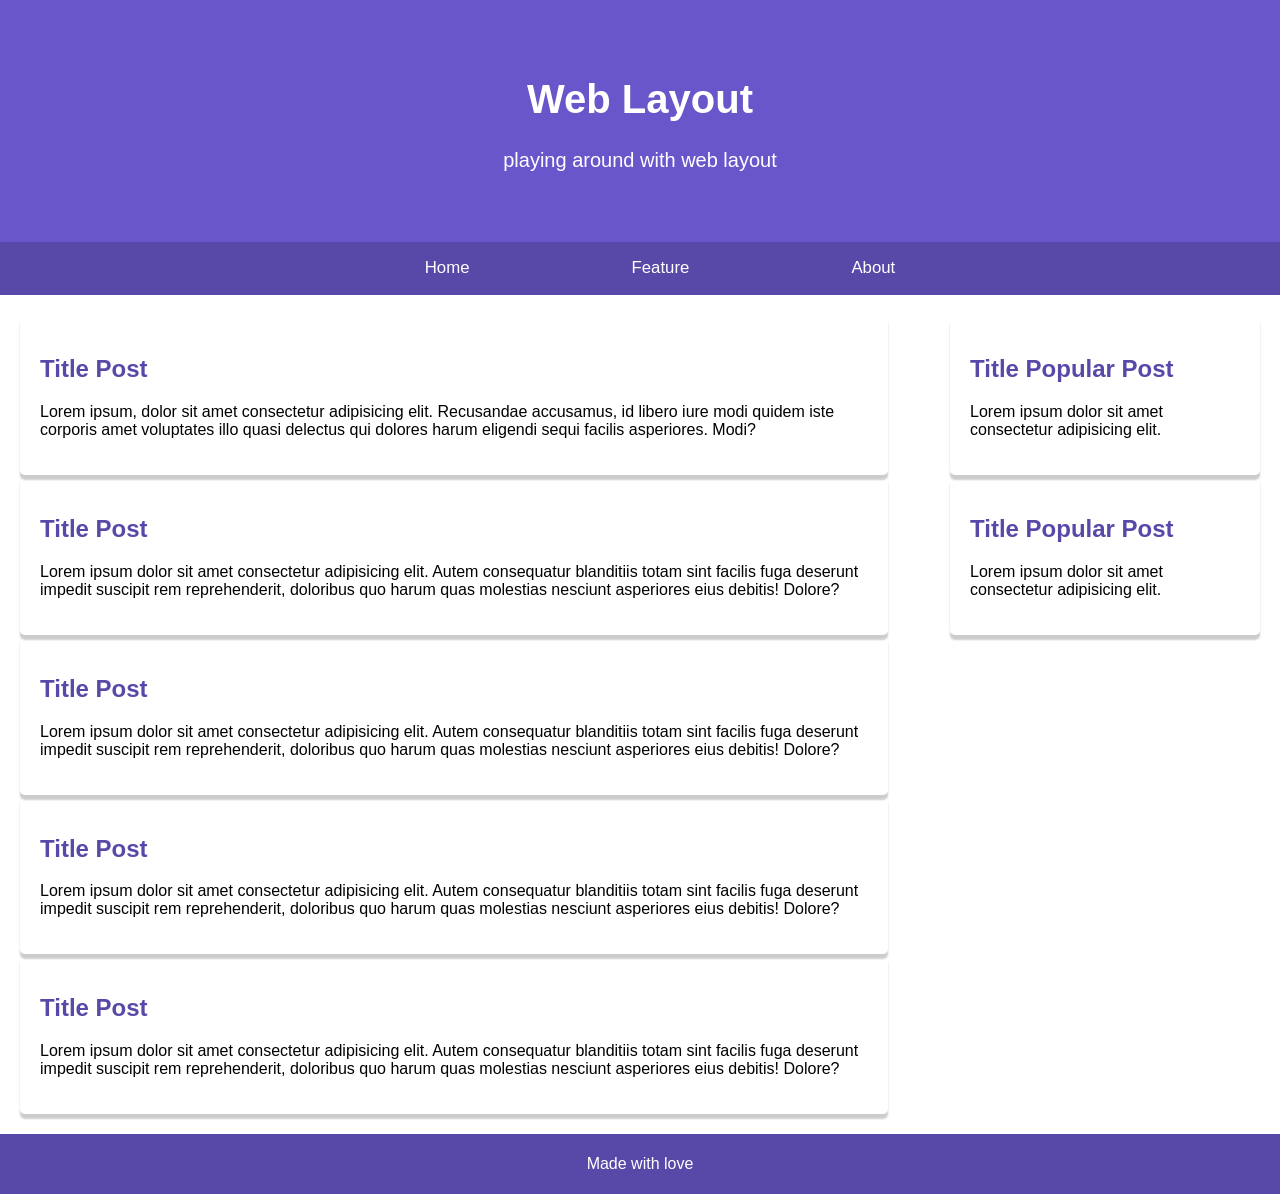
<file: web-layout/index.html>
<!DOCTYPE html>
<html lang="en">
<head>
    <meta charset="UTF-8">
    <meta http-equiv="X-UA-Compatible" content="IE=edge">
    <meta name="viewport" content="width=device-width, initial-scale=1.0">
    <title>Layout Web</title>
    <link rel="stylesheet" href="style.css">
</head>
<body>
    <header>
        <div class="header">
            <h1>Web Layout</h1>
            <p>playing around with web layout</p>
        </div>
        <nav>
            <ul>
                <li><a href="#">Home</a></li>
                <li><a href="#">Feature</a></li>
                <li><a href="#">About</a></li>
            </ul>
        </nav>
    </header>

    <div id="container-first">
        <div id="content">
            <div class="card">
                <h2>Title Post</h2>
                <p>Lorem ipsum, dolor sit amet consectetur adipisicing elit. Recusandae accusamus, id libero iure modi quidem iste corporis amet voluptates illo quasi delectus qui dolores harum eligendi sequi facilis asperiores. Modi?</p>
            </div>
            <div class="card">
                <h2>Title Post</h2>
                <p>Lorem ipsum dolor sit amet consectetur adipisicing elit. Autem consequatur blanditiis totam sint facilis fuga deserunt impedit suscipit rem reprehenderit, doloribus quo harum quas molestias nesciunt asperiores eius debitis! Dolore?</p>
            </div>
            <div class="card">
                <h2>Title Post</h2>
                <p>Lorem ipsum dolor sit amet consectetur adipisicing elit. Autem consequatur blanditiis totam sint facilis fuga deserunt impedit suscipit rem reprehenderit, doloribus quo harum quas molestias nesciunt asperiores eius debitis! Dolore?</p>
            </div>
            <div class="card">
                <h2>Title Post</h2>
                <p>Lorem ipsum dolor sit amet consectetur adipisicing elit. Autem consequatur blanditiis totam sint facilis fuga deserunt impedit suscipit rem reprehenderit, doloribus quo harum quas molestias nesciunt asperiores eius debitis! Dolore?</p>
            </div>
            <div class="card">
                <h2>Title Post</h2>
                <p>Lorem ipsum dolor sit amet consectetur adipisicing elit. Autem consequatur blanditiis totam sint facilis fuga deserunt impedit suscipit rem reprehenderit, doloribus quo harum quas molestias nesciunt asperiores eius debitis! Dolore?</p>
            </div>
        </div>
        <div id="side">
            <div class="card">
                <h2>Title Popular Post</h2>
                <p>Lorem ipsum dolor sit amet consectetur adipisicing elit.</p>
            </div>
            <div class="card">
                <h2>Title Popular Post</h2>
                <p>Lorem ipsum dolor sit amet consectetur adipisicing elit.</p>
            </div>
        </div>
    </div>

    <footer>
        <p>Made with love</p>
    </footer>
</body>
</html>
</file>
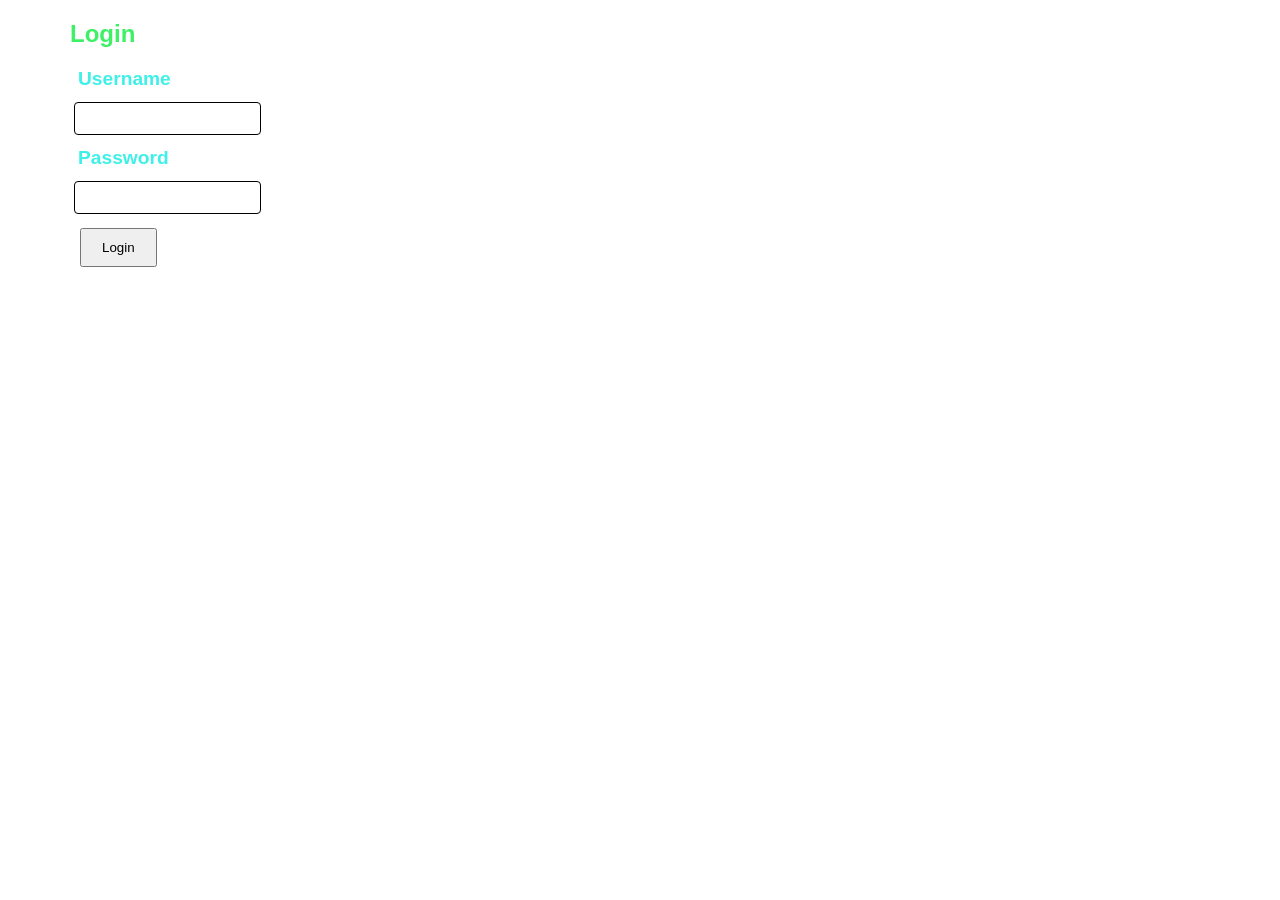
<file: web-validation/index.html>
<!DOCTYPE html>
<html lang="en">
<head>
    <meta charset="UTF-8">
    <meta http-equiv="X-UA-Compatible" content="IE=edge">
    <meta name="viewport" content="width=device-width, initial-scale=1.0">
    <link rel="stylesheet" href="style.css">
    <script src="javascript.js"></script>
    <title>Form Login</title>
</head>
<body>
    <form name="formLogin" class="form-style" method="post" onsubmit="return validateForm()">
        <h2>Login</h2>
        <h4>Username</h4>
        <input id="username" type="text" name="username" required>
        <h4>Password</h4>
        <input id="password" type="password" name="password" required>
        <br>
        <button type="submit" onclick="checkEmpty()">Login</button>
    </form>
</body>
</html>
</file>
<file: web-layout/style.css>
body {
	font-family: Arial, Helvetica, sans-serif;
	margin: 0;
	padding: 0;
}

.header {
	font-size: 1.25em;
	padding: 2.5em;
	background-color: #6856ca;
	text-align: center;
	color: white;
}

nav {
	text-align: center;
	background-color: #5849a8;
}

nav a {
	display: inline-block;
	font-size: 1.05em;
	padding: 1em;
	text-decoration: none;
	color: white;
}

nav a:hover {
	font-weight: bold;
	background-color: rgba(0, 0, 0, 0.25);
}

nav ul {
	margin: 0;
}

nav li {
	display: inline;
	padding: 5%;
}

h2, h3 {
	color: #5849a8
}

#container-first {
	padding: 20px;
	overflow: auto;
}

#content {
	float: left;
	width: 70%;
}

#side {
	float: right;
	width: 25%;
}

.card {
	box-shadow: 0 5px 2px 0 rgba(0, 0, 0, 0.2);
	border-radius: 5px;
	padding: 20px;
}

footer {
	padding: .3em;
	color: white;
	text-align: center;
	background-color: #5849a8;
}
</file>
<file: web-validation/style.css>
body {
    font-family: Arial, Helvetica, sans-serif;
    margin: 0;
    padding: 0;
}

h2 {
    color: #3ef065;
}

h4 {
    color: #3ef0e7;
    font-size: 1.2em;
    margin: 0.5rem;
}

button {
    margin: 10px;
    padding: 10px 20px;
}

.form-style {
    padding-left: 70px;
}

input {
    border: 1px solid;
    border-radius: 4px;
    margin: 0.25rem;
    padding: 0.5rem;
}
</file>
